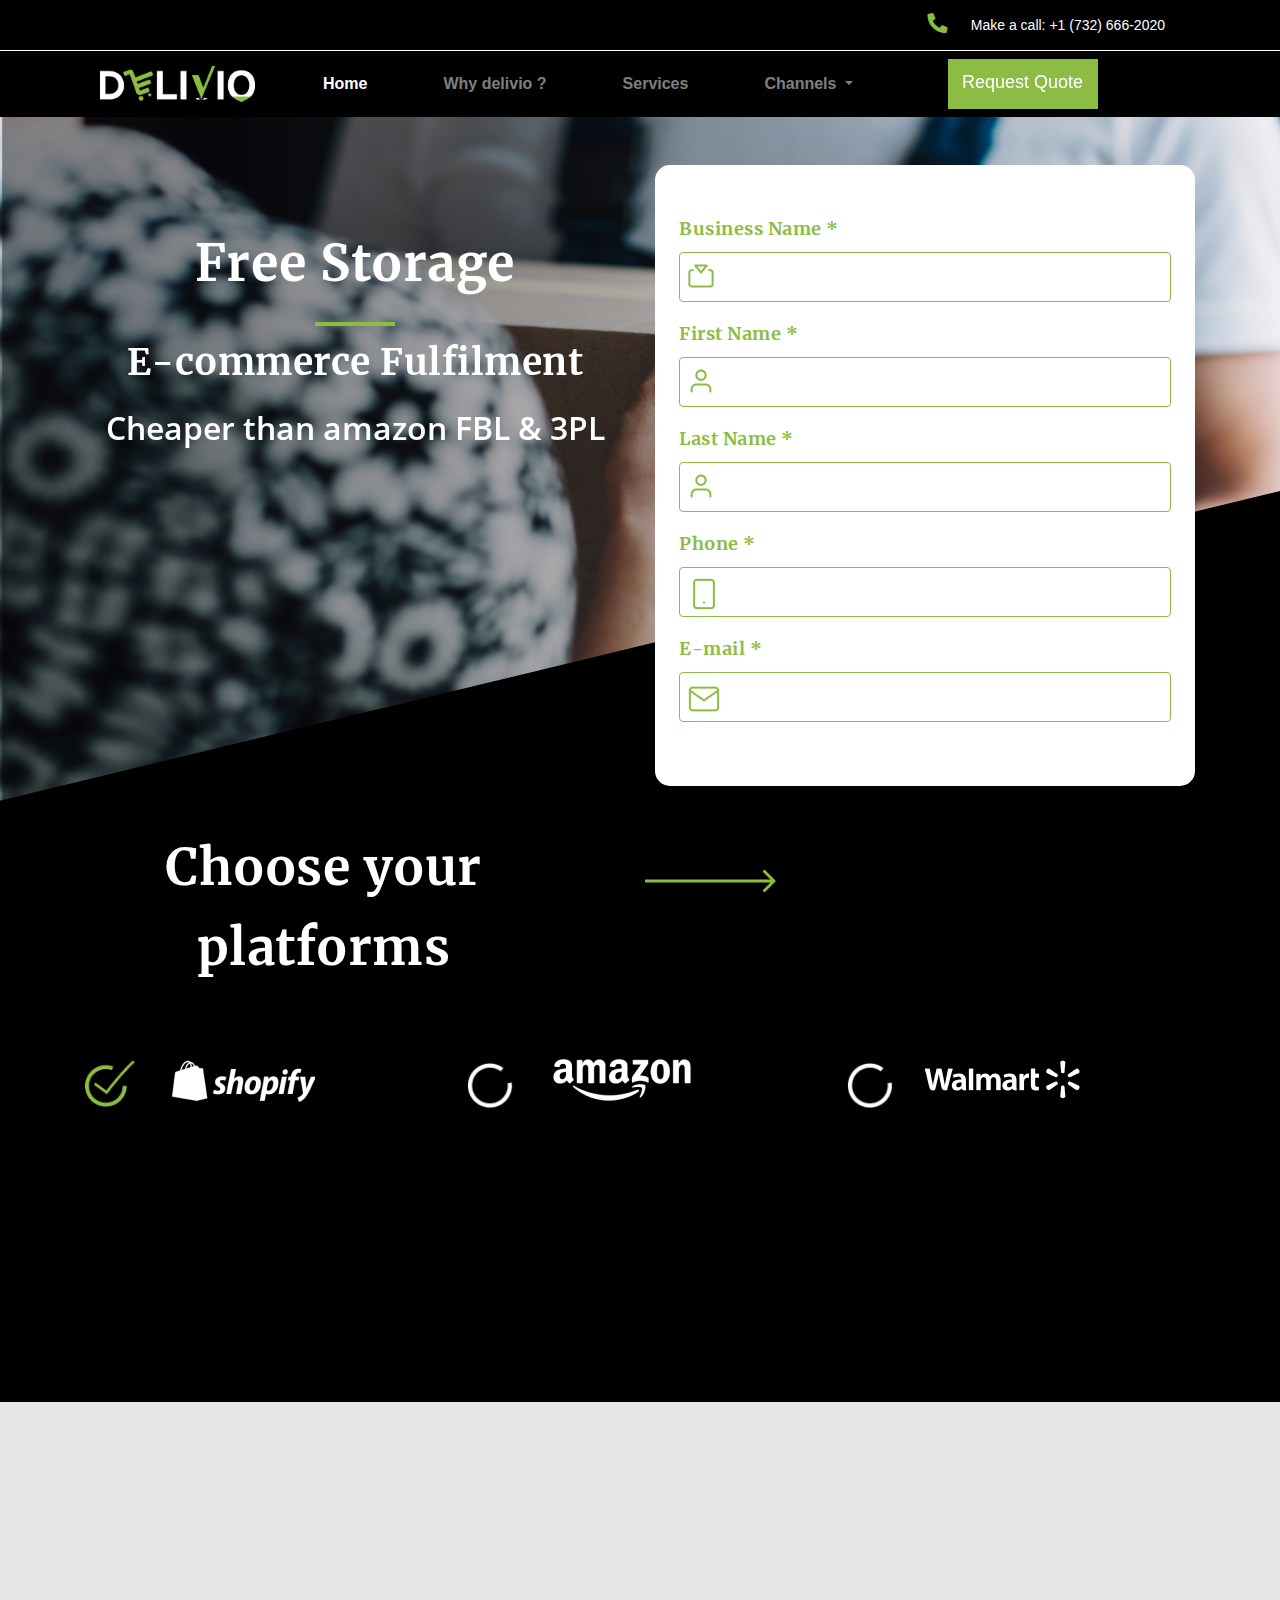
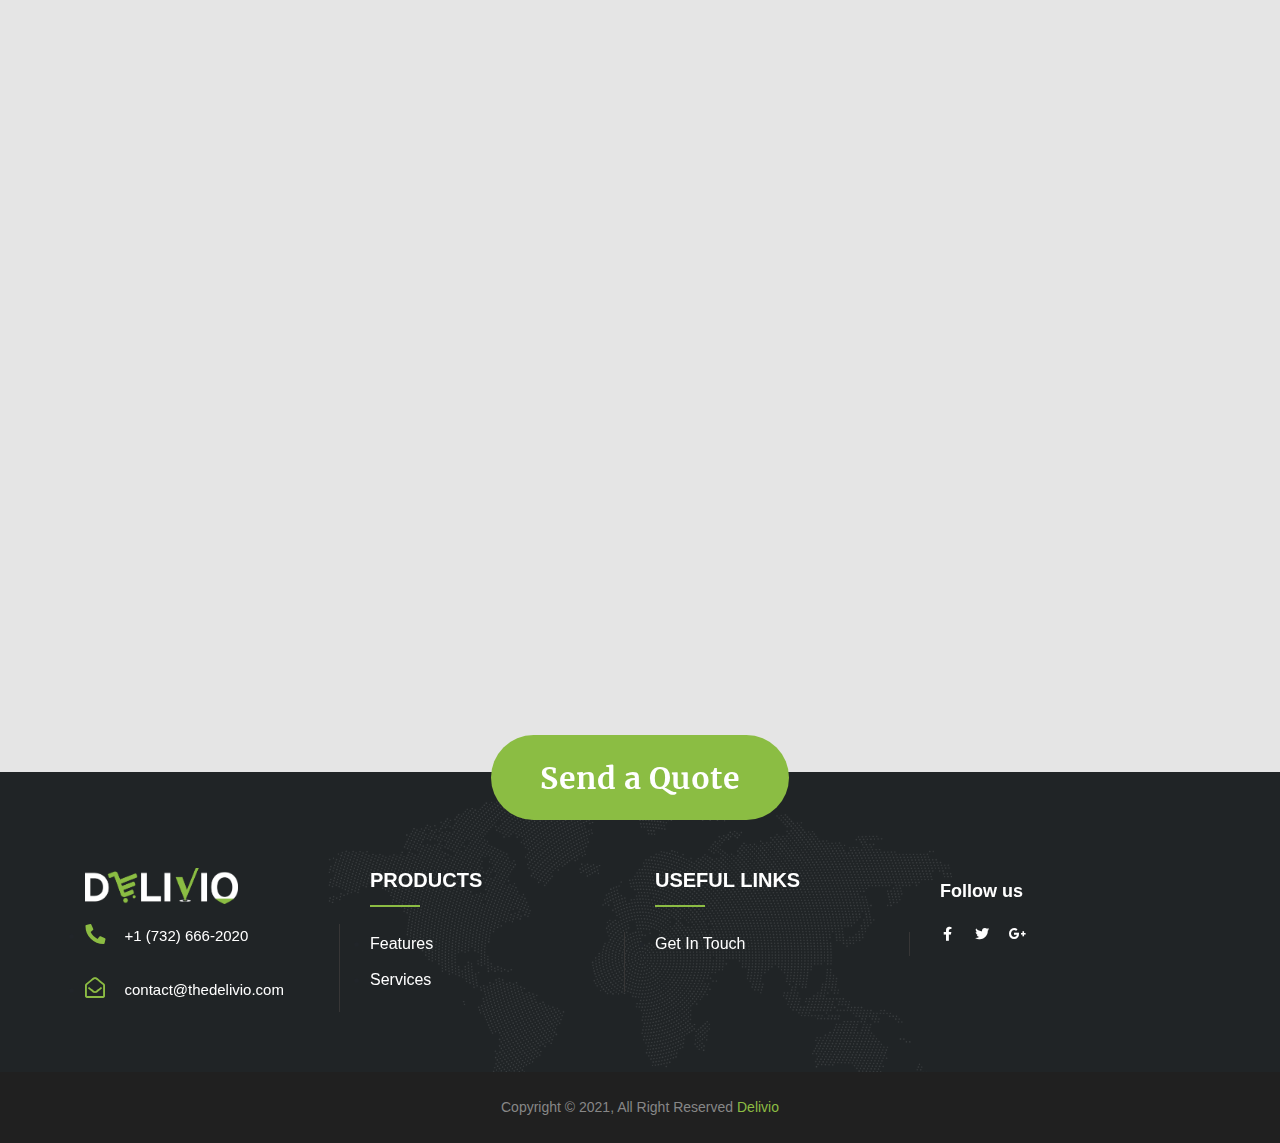
<file: seller.html>
<!DOCTYPE html>
<html>
<title>Delivio </title>

<head>
    <meta charset="utf-8">
    <meta name="viewport" content="width=device-width, initial-scale=1">
    <link href="css/seller.css" rel="stylesheet">
    <link rel="stylesheet" href="css/style.css">
    <link rel="stylesheet" href="assets/bootstrap/css/bootstrap.min.css">
    <link rel="stylesheet" href="https://use.fontawesome.com/releases/v5.6.3/css/all.css">
    <link rel="stylesheet" href="https://unpkg.com/aos@next/dist/aos.css" />

</head>

<body>
    <div class="container-fluid nav-bg px-0">

        <!--Navbar-->
        <div class="top-contact">
            <div class="container">
                <div class="row">
                    <div class="col-md-12 d-lg-block d-flex justify-content-lg-right justify-content-center ">
                        <div class="top-text">
                            <i class="fa fa-phone icon" aria-hidden="true"></i>
                            Make a call: <a href="tel:+1 (732) 666-2020 " style="color:white;">+1 (732) 666-2020
                            </a>
                        </div>
                    </div>
                </div>
            </div>
        </div>
    </div>

    <nav class="navbar navbar-expand-lg navbar-dark">
        <div class="container">
            <div class="col-lg-2 d-lg-block d-flex">
                <div class="row">
                    <div class="col-md-4 col-lg-12 col-8">
                        <a class="navbar-brand" href="#"><img src="images/logo.png" class="howitworks"
                                style="width:100%;"></a></div>
                    <div class="col-md-8 col-4 d-flex justify-content-end">
                        <button class="navbar-toggler" type="button" data-toggle="collapse"
                            data-target="#navbarSupportedContent" aria-controls="navbarSupportedContent"
                            aria-expanded="false" aria-label="Toggle navigation">
                            <span class="navbar-toggler-icon" style="text-align:right"></span>
                        </button>
                    </div>
                </div>
            </div>
            <div class="col-lg-7">

                <div class="collapse navbar-collapse" id="navbarSupportedContent">
                    <div class="list">
                        <ul class="navbar-nav ">
                            <li class="nav-item active">
                                <a class="nav-link" href="#">Home <span class="sr-only">(current)</span></a>
                            </li>
                            <li class="nav-item">
                                <a class="nav-link" href="#">Why delivio ? </a>
                            </li>
                            <li class="nav-item">
                                <a class="nav-link" href="#">Services</a>
                            </li>
                            <li class="nav-item dropdown">
                                <a class="nav-link dropdown-toggle" id="navbarDropdownMenuLink" data-toggle="dropdown"
                                    aria-haspopup="true" aria-expanded="false">Channels </a>
                                <div class="dropdown-menu dropdown-primary" aria-labelledby="navbarDropdownMenuLink">
                                    <a class="dropdown-item " href="#">Amazon</a>
                                    <a class="dropdown-item " href="#">Shopify</a>
                                    <a class="dropdown-item " href="#">Walmart</a>
                                </div>
                            </li>
                            <li>

                            </li>

                        </ul>
                    </div>
                </div>
            </div>
            <div class="col-lg-3 d-lg-block d-none collapse navbar-collapse" id="navbarSupportedContent">
                <div class="back">
                    <div class="button_base b05_3d_roll">
                        <div>Request Quote</div>
                        <div>Request Quote</div>
                    </div>
                </div>

            </div>

        </div>
    </nav>

    <!--------------------------end of navbar------------------------------->
    <!---------------------------home------------------------------>
    <div class="container-fluid" id="home">
        <div class="container">
            <div class="row ">
                <!--div style="position: relative;" data-aos="zoom-in-up" data-aos-easing="linear" data-aos-duration="1500">
                <img src="images/Group 302.png" class="img-fluid home-bg" alt="">
            </div-->
                <div class="col-lg-6 my-lg-5 home-position pt-lg-5 pt-3" data-aos="fade-down" data-aos-easing="linear"
                    data-aos-duration="1500">
                    <h2 class="d-flex justify-content-center">Free Storage</h2>
                    <div class="d-flex justify-content-center">
                        <div style="border-bottom: 4px solid #8BBD43; width: 80px;"></div>
                    </div>
                    <div class="d-flex justify-content-center">
                        <h3 class=" text-center">E-commerce Fulfilment</h3>
                    </div>
                    <div class="d-flex justify-content-center">
                        <h4 class=" text-center">Cheaper than amazon FBL & 3PL</h4>
                    </div>
                </div>
                <div class="col-lg-6 my-5  " data-aos="fade-down" data-aos-easing="linear" data-aos-duration="1500"
                    style="z-index: 99;">

                    <form class="py-lg-5 py-3 px-md-4 home-position-2">
                        <div class="form-group px-md-0 px-3">
                            <label for="business">Business Name *</label>
                            <div class="inputWithIcon">
                                <img src="seller-img/airplay.png" class="img-fluid" alt="">
                                <input type="email" class="form-control py-4  pl-5" id="business" placeholder="">
                            </div>

                        </div>
                        <div class="form-group px-md-0 px-3">
                            <label for="first">First Name *</label>
                            <div class="inputWithIcon">
                                <input type="email" class="form-control py-4 pl-5" id="first" placeholder="">
                                <img src="seller-img/user-1.png" class="img-fluid " alt="">
                            </div>
                        </div>
                        <div class="form-group px-md-0 px-3">
                            <label for="last">Last Name *</label>
                            <div class="inputWithIcon">
                                <input type="email" class="form-control py-4  pl-5" id="last" placeholder="">
                                <img src="seller-img/user.png" class="img-fluid " alt="">
                            </div>
                        </div>
                        <div class="form-group px-md-0 px-3">
                            <label for="phone">Phone *</label>
                            <div class="inputWithIcon">
                                <input type="tel" class="form-control py-4  pl-5" id="phone" placeholder="">
                                <img src="seller-img/smartphone.png" class="img-fluid" alt="">
                            </div>
                        </div>
                        <div class="form-group px-md-0 px-3">
                            <label for="e-mail">E-mail *</label>
                            <div class="inputWithIcon">
                                <input type="email" class="form-control py-4 pl-5" id="e-mail" placeholder="">
                                <img src="seller-img/mail.png" class="img-fluid" alt="">
                            </div>
                        </div>
                    </form>
                </div>
            </div>
        </div>
    </div>
    <!-------------------end of home ------------------------>
    <!-------------------choose-platform ------------------------>
    <div class="container-fluid slanted px-0 " id="choose-platform">
        <div class="container " style="transform: rotate(180deg);">
            <div class="row  text-center">
                <div class="col-lg-8">
                    <div class="row" data-aos="fade-right" data-aos-easing="linear" data-aos-duration="1500">
                        <div class="col-lg-8 mt-2 d-flex justify-content-lg-start justify-content-center">
                            <h3>Choose your platforms</h3>
                        </div>
                        <div class="col-4 mt-lg-5 mt-3 pr-md-0 pr-4 d-xl-block d-none"><img src="seller-img/Arrow 4.png"
                                class="img-fluid" alt="">
                        </div>
                    </div>
                </div>
            </div>
            <div class="row my-md-5 mt-md-0 mt-5" data-aos="flip-left" data-aos-easing="linear"
                data-aos-duration="1200">



                <div class="col-lg-4 col-md-6">
                    <div class="row">

                        <div class="col-2  mt-3 text-center">
                            <input type="checkbox" name="fordCheckBox" id="check-1" value="check-1" checked="true">
                            <label for="check-1"></label>
                            <!--img class='myImage' src="seller-img/Group 251.png"><input
                                type='checkbox' checked="false" value="test_one" class='myHiddenCheckbox d-none'-->
                        </div>
                        <div class="col-8">
                            <img src="seller-img/Mask Group.png" alt="" class="px-4">
                        </div>
                    </div>
                </div>
                <div class="col-lg-4 col-md-6  mt-md-0 mt-3">
                    <div class="row">
                        <div class="col-2 mt-3 text-center">
                            <input type="checkbox" name="fordCheckBox" id="check-2" value="check-2">
                            <label for="check-2"></label>
                            <!--img class='myImage' src="seller-img/Group 252.png"><input
                                type='checkbox' checked="false" value="test_two" class='myHiddenCheckbox  d-none'-->
                        </div>
                        <!-- <div class="col-4 text-right"><img src="images/Group 252.png" class="img-fluid" alt=""></div> -->
                        <div class="col-8"><img src="seller-img/Mask Group-2.png" alt="" style="" class="px-2"></div>
                    </div>
                </div>
                <div class="col-lg-4 col-md-6 mt-lg-0 mt-3">
                    <div class="row">
                        <div class="col-2 mt-3 text-center">
                            <input type="checkbox" name="fordCheckBox" id="check-3" value="check-3">
                            <label for="check-3"></label>
                            <!--img class='myImage' src="seller-img/Group 252.png"><input
                                type='checkbox' checked="false" class='myHiddenCheckbox  d-none'-->
                        </div>
                        <div class="col-8"><img src="seller-img/Mask Group-1.png" alt="" style="" class="px-3 py-3">
                        </div>
                    </div>
                </div>
            </div>
            <div class="row my-md-5 mt-3 pb-5" data-aos="flip-right" data-aos-easing="linear" data-aos-duration="1200">
                <div class="col-lg-4 col-md-6">
                    <div class="row">
                        <div class="col-2 mt-3 text-center">
                            <input type="checkbox" name="fordCheckBox" id="check-4" value="check-4">
                            <label for="check-4"></label>
                            <!--img class='myImage' src="seller-img/Group 252.png"><input
                                type='checkbox' checked="false" class='myHiddenCheckbox  d-none'-->
                        </div>
                        <div class="col-8"><img src="seller-img/Mask Group-4.png" alt="" style="" class="px-4 py-1">
                        </div>
                    </div>
                </div>
                <div class="col-lg-4 col-md-6  mt-md-0 mt-3">
                    <div class="row">
                        <div class="col-2 mt-3 text-center">
                            <input type="checkbox" name="fordCheckBox" id="check-5" value="check-5">
                            <label for="check-5"></label>
                            <!--img class='myImage' src="seller-img/Group 252.png"><input
                                type='checkbox' checked="false" class='myHiddenCheckbox  d-none'-->
                        </div>
                        <div class="col-8"><img src="seller-img/Mask Group-3.png" alt="" style="" class="px-4"></div>
                    </div>
                </div>
                <div class="col-lg-4 col-md-6 mt-lg-0 mt-3">
                    <div class="row">
                        <div class="col-2 mt-3 text-center ">
                            <input type="checkbox" name="fordCheckBox" id="check-6" value="check-6">
                            <label for="check-6"></label>
                            <!--img class='myImage' src="seller-img/Group 252.png"><input
                                type='checkbox' checked="false" class='myHiddenCheckbox  d-none'-->
                        </div>
                        <div class="col-8"><img src="seller-img/Others.png" alt="" style="" class="px-4 py-3"></div>
                    </div>
                </div>
            </div>
        </div>
    </div>
    <!-------------------end of choose-platform ------------------------>
    <!---------------------------------- data ------------------------>
    <div class="container-fluid pb-5" id="data">
        <div class="container">
            <div class="row ">
                <div class="col-lg-6  my-lg-5" data-aos="zoom-in-down" data-aos-easing="linear" data-aos-duration="1500">
                    <form class="">
                        <div class="form-group">
                            <label for="sku" class="py-3"># SKU</label>
                            <select class="form-control" id="sku">
                                <option>Example 1</option>
                                <option>2</option>
                                <option>3</option>
                                <option>4</option>
                                <option>5</option>
                            </select>
                        </div>
                        <div class="form-group">
                            <label for="avg-size" class="py-3">Avg Size</label>
                            <select class="form-control" id="avg-size">
                                <option>Example 1</option>
                                <option>2</option>
                                <option>3</option>
                                <option>4</option>
                                <option>5</option>
                            </select>
                        </div>
                        <div class="form-group">
                            <label for="shipment" class="py-3">Avg monthly shipment per SKU</label>
                            <input type="email" class="form-control" id="shipment"
                                placeholder="Avg monthly shipment per SKU">
                        </div>
                        <div class="form-group">
                            <label for="product-group" class="pt-3">Product Grouping</label><br>
                            <div class="form-check form-check-inline">
                                <input class="form-check-input" type="radio" name="inlineRadioOptions" id="inlineRadio1"
                                    value="option1" checked="checked">
                                <label class="form-check-label px-3" for="inlineRadio1"
                                    style="font-size: 16px;">Yes</label>
                            </div>
                            <div class="form-check form-check-inline">
                                <input class="form-check-input" type="radio" name="inlineRadioOptions" id="inlineRadio2"
                                    value="option2">
                                <label class="form-check-label px-3" for="inlineRadio2"
                                    style="font-size: 16px;">No</label>
                            </div>
                        </div>
                        <div class="form-group">
                            <label for="fulfillment" class="py-3">Fulfilment</label>
                            <div class="row">
                                <div class="col-md-6">
                                    <div class="row">
                                        <div class="col-3 ">
                                            <input type="checkbox" name="fordCheckBox" id="check-7" value="check-7"
                                                checked="true">
                                            <label for="check-7"></label>
                                            <!--img class='myImage' src="seller-img/Group 251.png"
                                                height="35px"><input type='checkbox' checked="false"
                                                class='myHiddenCheckbox  d-none'-->
                                        </div>
                                        <div class="col-9" style="color: black;">FBA</div>
                                    </div>

                                </div>
                                <div class="col-md-6 my-md-0">
                                    <div class="row">
                                        <div class="col-3 ">
                                            <input type="checkbox" name="fordCheckBox" id="check-8" value="check-8">
                                            <label for="check-8"></label>
                                            <!--img class='myImage' src="seller-img/Group 252.png"
                                                height="35px"><input type='checkbox' checked="false"
                                                class='myHiddenCheckbox d-none'-->
                                        </div>
                                        <div class="col-9" style="color: black;">3PL</div>
                                    </div>
                                </div>
                            </div>
                        </div>
                        <div class="form-group">

                            <div class="row">
                                <div class="col-md-6">
                                    <div class="row">
                                        <div class="col-3">
                                            <input type="checkbox" name="fordCheckBox" id="check-9" value="check-9"
                                                checked="true">
                                            <label for="check-9"></label>
                                            <!--img class='myImage' src="seller-img/Group 251.png"
                                                height="35px"><input type='checkbox' checked="false"
                                                class='myHiddenCheckbox  d-none'-->
                                        </div>
                                        <div class="col-9 my-md-0 my-2" style="color: black;">Own warehouse</div>
                                    </div>

                                </div>
                                <div class="col-md-3 text-md-left text-center">
                                    <div class="row">
                                        <select class="form-control py-2 px-3" id="avg-size">
                                            <option> 1</option>
                                            <option>2</option>
                                            <option>3</option>
                                            <option>4</option>
                                            <option>5</option>
                                        </select>
                                    </div>
                                </div>
                            </div>
                        </div>
                    </form>
                </div>
                <div class="col-lg-6 my-lg-5  data-border" style="" data-aos="flip-left" data-aos-easing="linear"
                    data-aos-duration="1500">
                    <div class="row ">
                        <div class="col-4 mt-lg-5 text-right d-lg-block d-none"><img src="seller-img/Arrow 5.png"
                                class="img-fluid mt-4" alt="">
                        </div>
                        <div class="col-8 mt-lg-5">
                            <h3>Data</h3>
                        </div>
                        <div>
                            <p class="px-4">Maecenas varius nunc a odio ultrices, non consectetur nunc scelerisque.
                            </p><br>

                            <p class="px-4">Mauris nec condimentum est, id eleifend orci.Maecenas varius nunc a odio
                                ultrices, non consectetur nunc scelerisque.</p><br>

                            <p class="px-4"> Mauris nec condimentum est, id eleifend orci.Maecenas varius nunc a
                                odio
                                ultrices, non consectetur nunc scelerisque.</p> <br>

                            <p class="px-4 mb-lg-0 mb-5"> Mauris nec condimentum est, id eleifend orci.Mauris nec
                                condimentum est, id
                                leifend orci.Maecenas varius nunc aodio ultrices, non consectetur nunc scelerisqueMauris
                                nec
                                condimentum est, id eleifend orci.Maecenas varius nunc a odio ultrices, non consectetur
                                nunc
                                scelerisque
                            </p>
                        </div>
                    </div>
                </div>
            </div>
        </div>
    </div>
    <!----------------------------end of data ------------------------>
    <!--------------------------footer------------------------------>
    <div class="container-fluid" id="footer">
        <div class="container">
            <div class="row justify-content-center">
                <button class="btn px-5 py-3">Send a Quote</button>
                </div>
            </div>
    </div>
    <!---------------------------------end of footer--------------->
    <!--footer-->

	<footer class="footer-section pt-5">
		<div class="container">

			<div class="footer-content pt-5 pb-5">
				<div class="row">
					<div class="col-xl-3 col-lg-3 text-center text-lg-left ">
						<div class="footer-widget animated fadeInLeft">
							<div class="footer-logo">
								<img src="images/logo.png" class="howitworks" style="width:60%;">
							</div>
							<div class="contact_us">
								<ul>
                                    <li>
										<div class="single-cta">
											<i class="fa fa-phone" style="transform:rotate(90deg);"></i>
											<div class="cta-text">

												<span><a href="tel:+1 (732) 666-2020 " style="color:white;">+1 (732)
														666-2020 </a> </span>
											</div>
										</div>
									</li>
									<li>
										<div class="single-cta">
											<i class="far fa-envelope-open"></i>
											<div class="cta-text">

												<span><a
														href="mailto:contact@thedelivio.com">contact@thedelivio.com</a></span>
											</div>
										</div>
									</li>

								</ul>

							</div>
						</div>
					</div>
					<div class="col-xl-3 col-lg-3 col-md-6 mb-30 text-center text-lg-left">
						<div class="footer-widget animated fadeInUp">
							<div class="footer-widget-heading">
								<h3>PRODUCTS</h3>
							</div>
							<ul>
								<li><a href="#">Features</a></li>
								<li><a href="#">Services</a></li>


							</ul>
						</div>
					</div>
					<div class="col-xl-3 col-lg-3 col-md-6 mb-30 text-center text-lg-left">
						<div class="footer-widget animated fadeInDown">
							<div class="footer-widget-heading">
								<h3>USEFUL LINKS</h3>
							</div>
							<ul>
								<li><a href="#">Get In Touch</a></li>


							</ul>
						</div>
					</div>
					<div class="col-xl-3 col-lg-3 col-md-6 mb-50 text-center text-lg-left">
						<div class="footer-widget animated fadeInRight">

						</div>
						<div class="footer-social-icon">
							<span>Follow us</span>
							<a href="#"><i class="fab fa-facebook-f "></i></a>
							<a href="#"><i class="fab fa-twitter "></i></a>
							<a href="#"><i class="fab fa-google-plus-g "></i></a>
						</div>
					</div>

				</div>
			</div>
		</div>

		<div class="copyright-area">
			<div class="container">
				<div class="row">
					<div class="col-xl-12 col-lg-12 text-center ">
						<div class="copyright-text">
							<p>Copyright &copy; 2021, All Right Reserved <a
									href="https://codepen.io/anupkumar92/">Delivio</a></p>
						</div>
					</div>
					<div class="col-xl-6 col-lg-6 d-none d-lg-block text-right">

					</div>
				</div>
			</div>
		</div>
	</footer>
	
</body>
<script src="assets/bootstrap/js/jquery.min.js"></script>
<script src="https://cdnjs.cloudflare.com/ajax/libs/popper.js/1.11.0/umd/popper.min.js"></script>
<script src="assets/bootstrap/js/bootstrap.min.js"></script>
<script src="https://unpkg.com/aos@next/dist/aos.js"></script>
<script>
    AOS.init();
</script>
<script src="assets/js/main.js"></script>


</html>
</file>
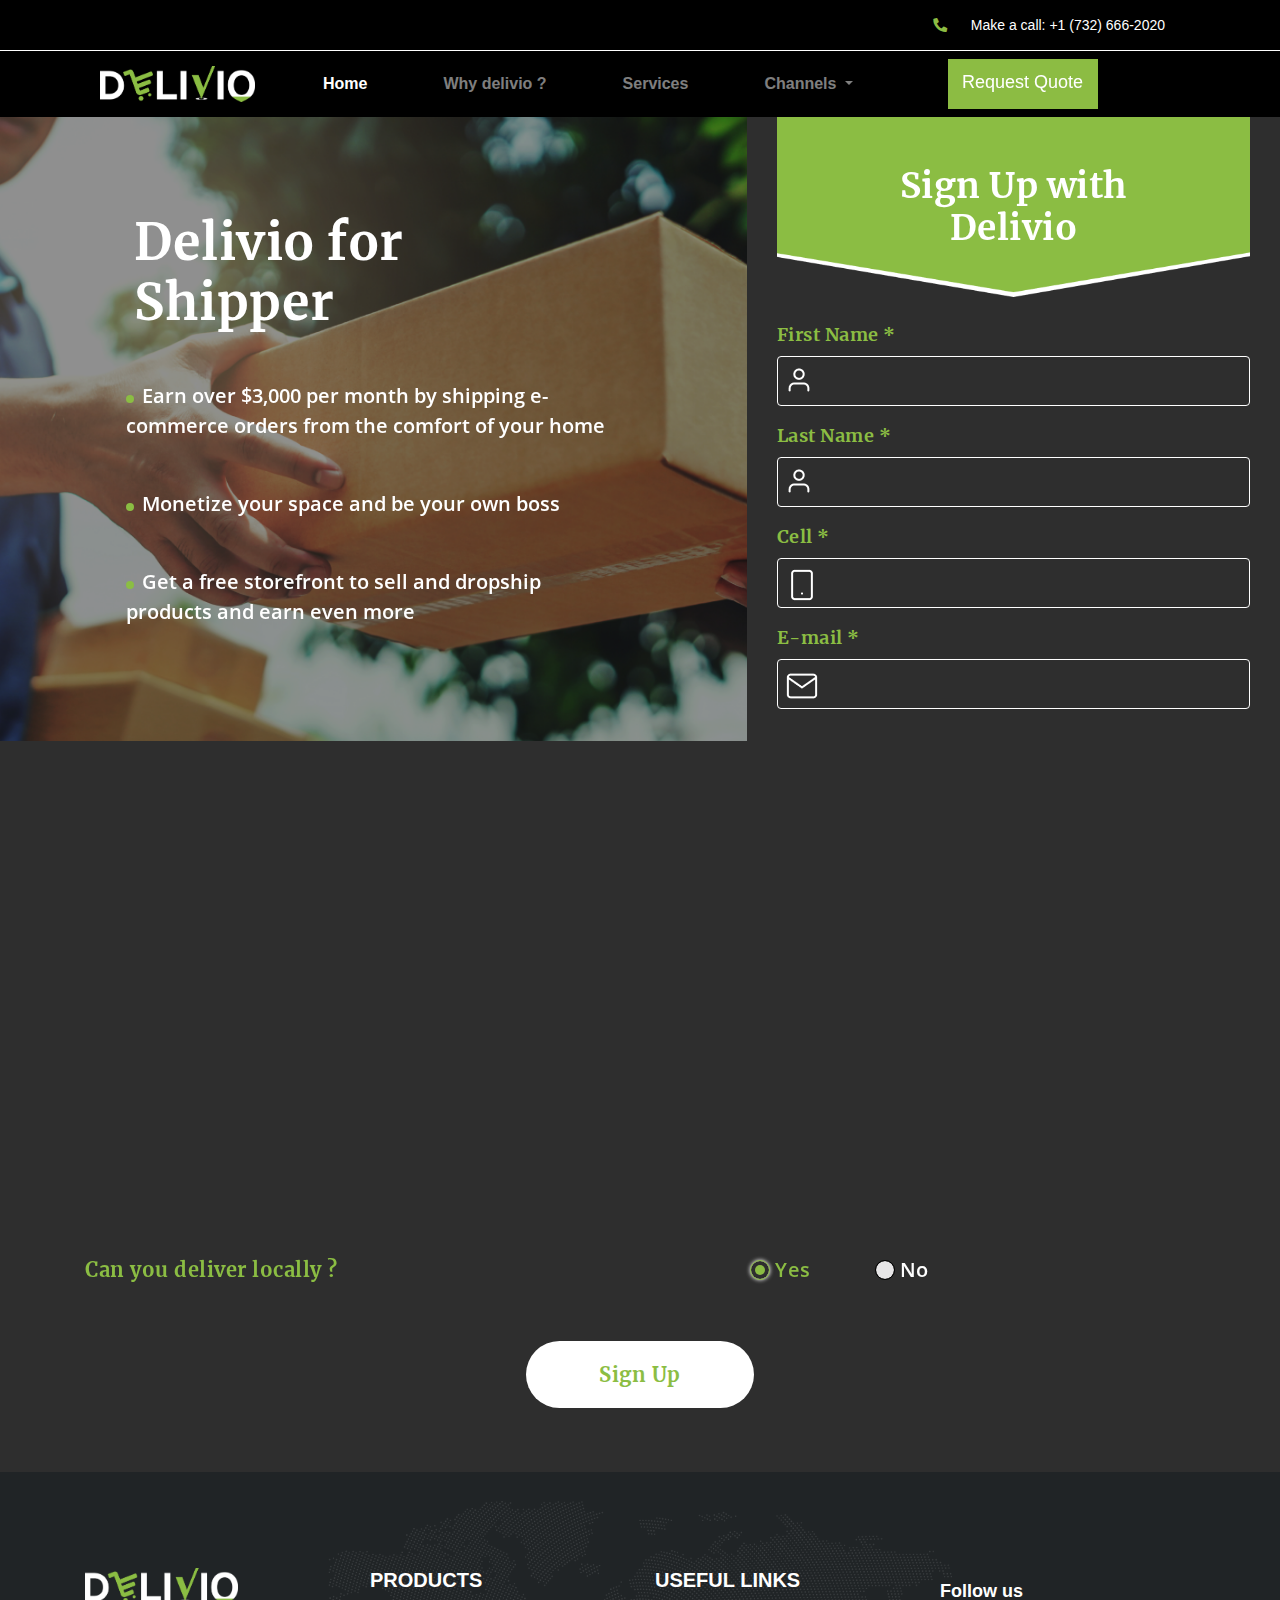
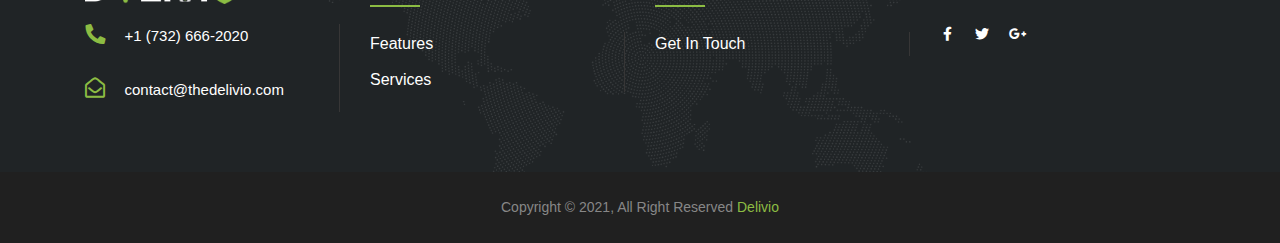
<file: shipping-2.html>
<!DOCTYPE html>
<html>
<title>Delivio </title>

<head>
    <meta charset="utf-8">
    <meta name="viewport" content="width=device-width, initial-scale=1">
    <link href="css/shipping-2.css" rel="stylesheet">
    <link rel="stylesheet" href="css/style.css">
    <link rel="stylesheet" href="assets/bootstrap/css/bootstrap.min.css">
    <link rel="stylesheet" href="https://use.fontawesome.com/releases/v5.6.3/css/all.css">
    <link rel="stylesheet" href="https://unpkg.com/aos@next/dist/aos.css" />

</head>

<body>

    <div class="container-fluid nav-bg px-0">

        <!--Navbar-->
        <div class="top-contact">
            <div class="container">
                <div class="row">
                    <div class="col-md-12 d-lg-block d-flex justify-content-lg-right justify-content-center ">
                        <div class="top-text">
                            <i class="fa fa-phone icon" aria-hidden="true"></i>
                            Make a call: <a href="tel:+1 (732) 666-2020 " style="color:white;">+1 (732) 666-2020
                            </a>
                        </div>
                    </div>
                </div>
            </div>
        </div>
    </div>

    <nav class="navbar navbar-expand-lg navbar-dark">
        <div class="container">
            <div class="col-lg-2 d-lg-block d-flex">
                <div class="row">
                    <div class="col-md-4 col-lg-12 col-8">
                        <a class="navbar-brand" href="#"><img src="images/logo.png" class="howitworks"
                                style="width:100%;"></a></div>
                    <div class="col-md-8 col-4 d-flex justify-content-end">
                        <button class="navbar-toggler" type="button" data-toggle="collapse"
                            data-target="#navbarSupportedContent" aria-controls="navbarSupportedContent"
                            aria-expanded="false" aria-label="Toggle navigation">
                            <span class="navbar-toggler-icon" style="text-align:right"></span>
                        </button>
                    </div>
                </div>
            </div>
            <div class="col-lg-7">

                <div class="collapse navbar-collapse" id="navbarSupportedContent">
                    <div class="list">
                        <ul class="navbar-nav ">
                            <li class="nav-item active">
                                <a class="nav-link" href="#">Home <span class="sr-only">(current)</span></a>
                            </li>
                            <li class="nav-item">
                                <a class="nav-link" href="#">Why delivio ? </a>
                            </li>
                            <li class="nav-item">
                                <a class="nav-link" href="#">Services</a>
                            </li>
                            <li class="nav-item dropdown">
                                <a class="nav-link dropdown-toggle" id="navbarDropdownMenuLink" data-toggle="dropdown"
                                    aria-haspopup="true" aria-expanded="false">Channels </a>
                                <div class="dropdown-menu dropdown-primary" aria-labelledby="navbarDropdownMenuLink">
                                    <a class="dropdown-item " href="#">Amazon</a>
                                    <a class="dropdown-item " href="#">Shopify</a>
                                    <a class="dropdown-item " href="#">Walmart</a>
                                </div>
                            </li>
                            <li>

                            </li>

                        </ul>
                    </div>
                </div>
            </div>
            <div class="col-lg-3 d-lg-block d-none collapse navbar-collapse" id="navbarSupportedContent">
                <div class="back">
                    <div class="button_base b05_3d_roll">
                        <div>Request Quote</div>
                        <div>Request Quote</div>
                    </div>
                </div>

            </div>

        </div>
    </nav>

    <!--------------------------end of navbar------------------------------->
<!-------------------------home page--------------------->
    <div class="container-fluid" id="home">

        <div class="row">
            <div class="col-lg-7 home-bg" data-aos="fade-down" data-aos-easing="linear" data-aos-duration="1500">
                <div class="container">
                    <div class="px-xl-5 px-3 pt-md-5 mt-lg-5 pt-3 mx-lg-5">
                        <h3 class="px-xl-2">Delivio for Shipper</h3>
                    </div>
                    <ul class="my-xl-5 my-3 px-0">
                        <li class="px-xl-5  mx-lg-5 my-md-5 my-3">Earn over $3,000 per month by shipping e-commerce
                            orders from the
                            comfort of your home</li>
                        <li class="px-xl-5  mx-lg-5  my-md-5  my-3">Monetize your space and be your own boss</li>
                        <li class="px-xl-5  mx-lg-5  my-md-5  my-3">Get a free storefront to sell and dropship products
                            and earn even
                            more</li>
                    </ul>
                </div>
            </div>

            <div class="col-lg-5">
                <div class="container ">
                    <!--img src="shipper-img/Group 252-new.png" class="img-fluid pant-bg ml-lg-0 ml-md-4 pl-lg-0 pl-md-3" alt=""-->
                    <div class=" green-bg">
                        <h2 class="py-xl-5 py-md-5 py-lg-3 py-4 text-center" data-aos="fade-down" data-aos-easing="linear"
                            data-aos-duration="1500">Sign Up
                            with
                            <br><span class=" px-xl-5 mx-xl-4"> Delivio</span>
                        </h2>
                    </div>

                </div>

                <div class="container pt-lg-0 pt-md-4 ">
                    <div id="form-bg" class="">
                        <form class=" py-3  home-position-2 ">
                            <div class="form-group ">
                                <label for="business">First Name *</label>
                                <div class="inputWithIcon">
                                    <input type="text" class="form-control py-4 pl-5" id="first" placeholder="">
                                    <img src="shipper-img/white-user-1.png" class="img-fluid  " alt="">
                                </div>
                            </div>
                            <div class="form-group ">
                                <label for="first">Last Name *</label>
                                <div class="inputWithIcon">
                                    <input type="text" class="form-control py-4 pl-5" id="first" placeholder="">
                                    <img src="shipper-img/white-user-1.png" class="img-fluid" alt="">
                                </div>
                            </div>

                            <div class="form-group ">
                                <label for="phone">Cell *</label>
                                <div class="inputWithIcon">
                                    <input type="tel" id="phone" name="phone" class="form-control py-4  pl-5">

                                    <img src="shipper-img/white-smartphone.png" class="img-fluid" alt="">
                                </div>
                            </div>
                            <div class="form-group">
                                <label for="e-mail">E-mail *</label>
                                <div class="inputWithIcon">
                                    <input type="email" class="form-control py-4 pl-5" id="e-mail" placeholder="">
                                    <img src="shipper-img/white-mail.png" class="img-fluid " alt="">
                                </div>
                            </div>
                        </form>
                    </div>
                </div>
            </div>
        </div>
    </div>
    <div class="container-fluid py-3 " id="space-type">
        <div class="container pt-lg-5">
            <div class="py-3" data-aos="zoom-in" data-aos-easing="linear" data-aos-duration="1500">
                <h3>Space Type</h3>
            </div>
            <div class="row">
                <div class="col-lg-6 col-md-7 col-12" data-aos="zoom-out" data-aos-easing="linear"
                    data-aos-duration="1500">
                    <div class="row">

                        <h6 class="mx-2">Single / Multi Family
                            Home</h6>
                        <input type="checkbox" name="fordCheckBox" id="check-1" value="check-1" checked="true">
                        <label for="check-1"></label>

                    </div>
                </div>
                <div class="col-lg-3 px-xl-3 px-3  col-md-5 col-12" data-aos="zoom-out" data-aos-easing="linear"
                    data-aos-duration="1500">
                    <div class="row justify-content-md-center justify-content-start justify-content-lg-start">
                        <h6 class="text-right mx-3">Warehouse</h6>
                        <input type="checkbox" name="fordCheckBox" id="check-2" value="check-2">
                        <label for="check-2"></label>

                    </div>
                </div>
                <div class="col-lg-3 px-xl-5 col-md-7 col-12" data-aos="zoom-out" data-aos-easing="linear"
                    data-aos-duration="1500">
                    <div class="row ">
                        <h6 class="text-right mx-3">Rental</h6>
                        <input type="checkbox" name="fordCheckBox" id="check-3" value="check-3">
                        <label for="check-3"></label>

                    </div>
                </div>
                <div class="col-lg-4  col-md-5 col-12" data-aos="zoom-in" data-aos-easing="linear"
                    data-aos-duration="1500">
                    <div class="row justify-content-md-center justify-content-start justify-content-lg-start">
                        <h6 class="text-right mx-3">Apartment</h6>
                        <input type="checkbox" name="fordCheckBox" id="check-4" value="check-4">
                        <label for="check-4"></label>

                    </div>
                </div>
                <div class="col-xl-5  pl-xl-5 ml-xl-5 col-md-6 col-12 aos-init aos-animate" data-aos="zoom-in"
                    data-aos-easing="linear" data-aos-duration="1500">
                    <div class="row justify-content-lg-center justify-content-start ">
                        <h6 class="text-right mx-3">Others</h6>
                        <input type="checkbox" name="fordCheckBox" id="check-5" value="check-5">
                        <label for="check-5"></label>

                    </div>
                </div>
            </div>
        </div>

        <div class="container-fluid pt-4" id="total-approx">
            <div class="container">
                <div class="row">
                    <div class="col-lg-6 py-lg-5 pb-4 px-md-2 px-0 " data-aos="fade-up" data-aos-easing="linear"
                        data-aos-duration="1500">
                        <div>
                            <h2>Total Approx Space<Span>(sq.ft)</Span></h2>
                        </div>
                        <input type="text" placeholder="Type Here" class="form-control">
                    </div>
                    <div class="col-lg-6 py-lg-5   pb-4  px-md-2 px-0 " data-aos="fade-down" data-aos-easing="linear"
                        data-aos-duration="1500">
                        <div>
                            <h2>Zip Codes</h2>
                        </div>
                        <input type="text" placeholder="Type Here" class="form-control">
                    </div>
                </div>
            </div>
        </div>

        <div class="container">
            <div class="row" id="local-delivery">

                <div class="col-md-7 text-center">
                    <div class="d-flex ">
                        <h2>Can you deliver locally ?</h2>
                    </div>
                </div>
                <div class="col-md-5 text-left" id="radio-btn">
                    <div class="form-check form-check-inline">
                        <input class="form-check-input" type="radio" name="inlineRadioOptions2" id="inlineRadio1"
                            value="option1" checked="checked" />
                        <label class="form-check-label" for="inlineRadio1">Yes</label>
                    </div>

                    <div class="form-check form-check-inline ml-5">
                        <input class="form-check-input" type="radio" name="inlineRadioOptions2" id="inlineRadio2"
                            value="option2" />
                        <label class="form-check-label" for="inlineRadio2">No</label>
                    </div>
                </div>
            </div>
        </div>
        <div class="container-fluid my-3" id="footer">
            <div class="row justify-content-center my-lg-5 my-3">
                <div class="">
                    <button class="btn px-5 py-3"> <span class="px-4">Sign Up</span></button>
                </div>

            </div>

        </div>
    </div>
    
     <!--footer-->

	<footer class="footer-section pt-5">
		<div class="container">

			<div class="footer-content pt-5 pb-5">
				<div class="row">
					<div class="col-xl-3 col-lg-3 text-center text-lg-left ">
						<div class="footer-widget animated fadeInLeft">
							<div class="footer-logo">
								<img src="images/logo.png" class="howitworks" style="width:60%;">
							</div>
							<div class="contact_us">
								<ul>
                                    <li>
										<div class="single-cta">
											<i class="fa fa-phone" style="transform:rotate(90deg);"></i>
											<div class="cta-text">

												<span><a href="tel:+1 (732) 666-2020 " style="color:white;">+1 (732)
														666-2020 </a> </span>
											</div>
										</div>
									</li>
									<li>
										<div class="single-cta">
											<i class="far fa-envelope-open"></i>
											<div class="cta-text">

												<span><a
														href="mailto:contact@thedelivio.com">contact@thedelivio.com</a></span>
											</div>
										</div>
									</li>

								</ul>

							</div>
						</div>
					</div>
					<div class="col-xl-3 col-lg-3 col-md-6 mb-30 text-center text-lg-left">
						<div class="footer-widget animated fadeInUp">
							<div class="footer-widget-heading">
								<h3>PRODUCTS</h3>
							</div>
							<ul>
								<li><a href="#">Features</a></li>
								<li><a href="#">Services</a></li>


							</ul>
						</div>
					</div>
					<div class="col-xl-3 col-lg-3 col-md-6 mb-30 text-center text-lg-left">
						<div class="footer-widget animated fadeInDown">
							<div class="footer-widget-heading">
								<h3>USEFUL LINKS</h3>
							</div>
							<ul>
								<li><a href="#">Get In Touch</a></li>


							</ul>
						</div>
					</div>
					<div class="col-xl-3 col-lg-3 col-md-6 mb-50 text-center text-lg-left">
						<div class="footer-widget animated fadeInRight">

						</div>
						<div class="footer-social-icon">
							<span>Follow us</span>
							<a href="#"><i class="fab fa-facebook-f "></i></a>
							<a href="#"><i class="fab fa-twitter "></i></a>
							<a href="#"><i class="fab fa-google-plus-g "></i></a>
						</div>
					</div>

				</div>
			</div>
		</div>

		<div class="copyright-area">
			<div class="container">
				<div class="row">
					<div class="col-xl-12 col-lg-12 text-center ">
						<div class="copyright-text">
							<p>Copyright &copy; 2021, All Right Reserved <a
									href="https://codepen.io/anupkumar92/">Delivio</a></p>
						</div>
					</div>
					<div class="col-xl-6 col-lg-6 d-none d-lg-block text-right">

					</div>
				</div>
			</div>
		</div>
	</footer>

</body>
<script src="assets/bootstrap/js/jquery.min.js"></script>
<script src="https://cdnjs.cloudflare.com/ajax/libs/popper.js/1.11.0/umd/popper.min.js"></script>
<script src="assets/bootstrap/js/bootstrap.min.js"></script>
<script src="https://unpkg.com/aos@next/dist/aos.js"></script>
<script>
    AOS.init();
</script>
<Script src="assets/js/main.js"></Script>

</html>
</file>
<file: css/seller.css>
@font-face{
    src: url(../assets/font/Merriweather/Merriweather-Bold.ttf);
    font-family: Merriweather;
  }
  @font-face{
    src: url(../assets/font/Open_Sans/OpenSans-SemiBold.ttf);
    font-family:Open Sans;
  }
  body{
    cursor: pointer;
  }
  .nav-bg{
      background: #000000 !important;
  }
  .nav-item a:hover{
    color: white !important;
  }
  #home{
    background-image: url(../seller-img/Group\ 303.png);
    background-repeat:no-repeat;
    background-size: cover;
  }
.top-text i{
  transform: rotate(90deg);
  font-size:20px
}
  .inputWithIcon {
    position: relative;
  }
  
  .inputWithIcon img {
    position: absolute;
    left: 0;
    top: 1px;
    padding: 9px 8px;
    color: #aaa;
    transition: 0.3s;
  }
  
 #home .home-position-2{
    background: #FFFFFF;
    border-radius: 15px;
    z-index: 99;
}
  #home h2{
    font-family: Merriweather;
    font-style: normal;
    font-weight: bold;
    font-size: 50px;
    line-height: 101px;
    display: flex;
    align-items: center;
    letter-spacing: 0.5px;
    color: #fff;
  }
  #home h3{
    font-family: Merriweather;
    font-style: normal;
    font-weight: bold;
    font-size: 37px;
    line-height: 72px;
    display: flex;
    align-items: center;
    letter-spacing: 0.5px;
    color: #fff;
  }
  #home h4{
    font-family: Open Sans;
    font-style: normal;
    font-weight: 600;
    font-size: 32px;
    line-height: 44px;
    display: flex;
    align-items: center;
    text-align: center;
    color: #FFFFFF;
  }
  #home .form-group label{
    font-family: Merriweather;
    font-style: normal;
    font-weight: bold;
    font-size: 18px;
    line-height: 31px;
    display: flex;
    align-items: center;
    letter-spacing: 0.5px;
    color: #8BBD43;
    
  }
  #home .form-group .form-control{
    border: 1px solid #8BBD43;
    box-sizing: border-box;
    border-radius: 4px;
      
  }
  
.slanted {
    margin-top: -343px !important;
    background-color: #000;
    height: 911px !important;
    -webkit-clip-path: polygon(0 0, 100% 0, 100% 0%, 0 100%);
    clip-path: polygon(0 0, 100% 0, 100% 66%, 0 100%);
    transform: rotate(180deg);
}
#choose-platform h3{
    font-family: Merriweather;
    font-style: normal;
    font-weight: bold;
    font-size: 50px;
    line-height: 80px;
    display: flex;
    align-items: center;
    letter-spacing: 0.5px;
    color: #FFFFFF;
}
#data{
    background: #e5e5e5;
}
#data h3{
    font-family: Merriweather;
font-style: normal;
font-weight: bold;
font-size: 50px;
line-height: 80px;
display: flex;
align-items: center;
letter-spacing: 0.5px;

color: #1B1B1B;

}
#data label{
    font-family: Merriweather;
    font-style: normal;
    font-weight: bold;
    font-size: 18px;
    line-height: 34px;
    display: flex;
    align-items: center;
    letter-spacing: 0.5px;
    color: #000000;
}
#data p{
    font-family: Open Sans;
    font-style: normal;
    font-weight: 400;
    font-size: 18px;
    line-height: 160%;
    display: flex;
    align-items: center;
    color: #000000;
}
#data .form-control{
    border: 1px solid #000000;
    box-sizing: border-box;
    border-radius: 4px;
    height: 50px;
    font-family: Open Sans;
    font-style: normal;
    font-weight: normal;
    font-size: 16px;
   background: #e5e5e5;
    display: flex;
    align-items: center;
    
}


/* CAUTION: IE hackery ahead */
select::-ms-expand { 
    display: none; /* remove default arrow on ie10 and ie11 */
}
#data select option { color: #8BBD43; }
#data select option:first-child{
  color: #8BBD43;
}

 input[type="radio"] {
    /* remove standard background appearance */
    -webkit-appearance: none;
    -moz-appearance: none;
    appearance: none;
    /* create custom radiobutton appearance */
    display: inline-block;
    width: 25px;
    height: 25px;
    padding: 6px;
    /* background-color only for content */
    background-clip: content-box;
    border: 2px solid #bbbbbb;
    background-color: #e7e6e7;
    border-radius: 50%;
    height: 20px;
    width: 20px;
    border: 1px solid #000 ;
  }
  
  /* appearance for checked radiobutton */
  input[type="radio"]:checked {
    background-color: #8BBD43;
   padding: 4px;
    border: 1px solid #8BBD43;
    box-sizing: border-box;
    box-shadow: 0px 0px 4px white;
  }
  input[type="radio"]:checked + label  {
    
    color: #8BBD43 !important;
}
/*************************************checkbox**************************/
input[type=checkbox] {
  display:none;
}

input[type=checkbox] + label {
  display:inline-block;
  padding: 0 0 0 0px;
  background:url("../seller-img/Group\ 252.png") no-repeat;
  height: 100px;
  width: 100px;;
  background-size: 50%;
}

input[type=checkbox]:checked + label {
  background:url("../seller-img/Group\ 251.png") no-repeat;
  height: 100px;
  width: 100px;
  display:inline-block;
  background-size: 50%;
}
#footer .btn{
    background: #8BBD43;
    border-radius: 107px;
    font-family: Merriweather;
    font-style: normal;
    font-weight: bold;
    font-size: 30px;
    line-height: 50px;
    display: flex;
    align-items: center;
    letter-spacing: 0.5px;
    color: #FFFFFF;
    margin-top: -85px;
    z-index: 99;
}
.footer-section{
  margin-top: -48px;
}

.data-border{
  border-left: 1px solid #7C7C7C;
}
/***************************media queries******************************/
/* Smartphones (portrait) ----------- */
@media (min-width: 357px) and (max-width: 767px) {
  #home{
    
    z-index: 99;
  }
  #home h2{
    font-size: 30px;
    line-height: 50px;
  }
  #home h3{
    font-size: 25px;
    line-height: 40px;
  }
  #home h4{
    font-size: 20px;
    line-height: 40px;
  }
  
  #home .form-group label{
    font-size: 12px;
  }
  
#choose-platform h3{
  font-size: 25px;
  line-height: 1;
}
.slanted{
  margin-top: -507px !important;
  height: 1483px !important;
}
.data-border{
  border: 0px;
}
#data h3{
  font-size: 30px;
}
#footer .btn{
  font-size: 18px;
}
#footer h4{
  font-size: 12px;
}
#data p{
  font-size: 16px;
}
#data label{
  font-size: 16px;
}
#home .form-icons{
  left: 10%;
}
  }
  
  /* iPads (portrait and landscape) ----------- */
  @media only screen and (min-device-width : 768px) and (max-device-width : 1023px) {
    
    #home{
     
      z-index: 99;
    }#home h2{
      font-size: 40px;
    }
    #home h3{
      font-size: 30px;
    }
    #home h4{
      font-size: 25px;
    }
    
    #home .form-group label{
      font-size: 16px;
    }
   

 
.mask-group{
  position: absolute;
}
.slanted{
  margin-top: -396px !important;
  height: 1164px !important;
}

.data-border{
  border: 0px;
}
#data h3{
  font-size: 40px;
}
#footer .btn{
  font-size: 30px;
}
#footer h4{
  font-size: 22px;
}
}
  @media only screen and (min-device-width : 1024px) {
    
    .slanted{
      margin-top: -289px;
      height: 708px;
    }
  }
</file>
<file: css/style.css>
@font-face {
  font-family: Redwing, sans-serif;
  src: url(Redwing.TTF);
}


.body{
font-family: Roboto, sans-serif;
}

.navbar-brand {
    margin-right: 0rem !important;
}	

.dropdown:hover>.dropdown-menu {
  display: block;
}

.dropdown>.dropdown-toggle:active {
  /*Without this, clicking will make it sticky*/
    pointer-events: none;
}



.navbar .dropdown-menu a:hover {
    color: #8CBC43 !important;
    background-color: black !important;
}

.h1{
font-size:50px;
font-weight:800;
font-family: Roboto, sans-serif;
color:#8CBC43 ;
text-align:center;
}

.h3{
font-family: Segoe UI, sans-serif;
font-size:20px;
}

<!--button-->
.preserve-3d {
    transform-style: preserve-3d;
    -webkit-transform-style: preserve-3d;
}

.back:before {
    position: absolute;
    padding: 5px;
}

@media screen and (max-width: 1260px) {
    .back {
        width: 50%;
    }
}

@media screen and (max-width: 840px) {
    .back {
        width: 100%;
    }
}

.button_base {
    margin: 0;
    border: 0;
    font-size: 18px;
    position: relative;
    top: 50%;
    left: 10%;
    margin-left: 0px;
    width: 150px;
    height: 50px;
    text-align: center;
    box-sizing: border-box;
    -webkit-box-sizing: border-box;
    -moz-box-sizing: border-box;
    -webkit-user-select: none;
    cursor: default;
}

.button_base:hover {
    cursor: pointer;
}
/* ### ### ### 05 */
.b05_3d_roll {
    perspective: 500px;
    -webkit-perspective: 500px;
    -moz-perspective: 500px;
}

.b05_3d_roll div {
    position: absolute;
    text-align: center;
    width: 100%;
    height: 50px;
    padding: 10px;
	background-color: #8CBC43;
    pointer-events: none;
    box-sizing: border-box;
    -webkit-box-sizing: border-box;
    -moz-box-sizing: border-box;
}

.b05_3d_roll div:nth-child(1) {
    color: #8CBC43;
    background-color: #ffffff;
    transform: rotateX(90deg);
    -webkit-transform: rotateX(90deg);
    -moz-transform: rotateX(90deg);
    transition: all 0.2s ease;
    -webkit-transition: all 0.2s ease;
    -moz-transition: all 0.2s ease;
    transform-origin: 50% 50% -25px;
    -webkit-transform-origin: 50% 50% -25px;
    -moz-transform-origin: 50% 50% -25px;
}

.b05_3d_roll div:nth-child(2) {
    color: #ffffff;
    background-color:#8CBC43;
    transform: rotateX(0deg);
    -webkit-transform: rotateX(0deg);
    -moz-transform: rotateX(0deg);
    transition: all 0.2s ease;
    -webkit-transition: all 0.2s ease;
    -moz-transition: all 0.2s ease;
    transform-origin: 50% 50% -25px;
    -webkit-transform-origin: 50% 50% -25px;
    -moz-transform-origin: 50% 50% -25px;
}

.b05_3d_roll:hover div:nth-child(1) {
    color:  #8CBC43;
    transition: all 0.2s ease;
    -webkit-transition: all 0.2s ease;
    -moz-transition: all 0.2s ease;
    transform: rotateX(0deg);
    -webkit-transform: rotateX(0deg);
    -moz-transform: rotateX(0deg);
}

.b05_3d_roll:hover div:nth-child(2) {
    background-color:  #8CBC43;
    transition: all 0.2s ease;
    -webkit-transition: all 0.2s ease;
    -moz-transition: all 0.2s ease;
    transform: rotateX(-90deg);
    -webkit-transform: rotateX(-90deg);
    -moz-transform: rotateX(-90deg);
}

.preserve-3d {
    transform-style: preserve-3d;
    -webkit-transform-style: preserve-3d;
}

.back:before {
    position: absolute;
    padding: 5px;
}

@media screen and (max-width: 1260px) {
    .back {
        width: 50%;
    }
}

@media screen and (max-width: 840px) {
    .back {
        width: 100%;
    }
}

.button_basewhite {
    margin: 0;
    border: 0;
    font-size: 18px;
    position: relative;
    top: 50%;
    left: 10%;
    margin-left: 0px;
    width: 150px;
    height: 50px;
    text-align: center;
    box-sizing: border-box;
    -webkit-box-sizing: border-box;
    -moz-box-sizing: border-box;
    -webkit-user-select: none;
    cursor: default;
}

.button_basewhite:hover {
    cursor: pointer;
}
/* ### ### ### 05 */
.b05_3d_rollwhite {
    perspective: 500px;
    -webkit-perspective: 500px;
    -moz-perspective: 500px;
}

.b05_3d_rollwhite div {
    position: absolute;
    text-align: center;
    width: 100%;
    height: 50px;
    padding: 10px;
	background-color: #fff;
    pointer-events: none;
    box-sizing: border-box;
    -webkit-box-sizing: border-box;
    -moz-box-sizing: border-box;
}

.b05_3d_rollwhite div:nth-child(1) {
    color: #fff;
    background-color: #8CBC43;
    transform: rotateX(90deg);
    -webkit-transform: rotateX(90deg);
    -moz-transform: rotateX(90deg);
    transition: all 0.2s ease;
    -webkit-transition: all 0.2s ease;
    -moz-transition: all 0.2s ease;
    transform-origin: 50% 50% -25px;
    -webkit-transform-origin: 50% 50% -25px;
    -moz-transform-origin: 50% 50% -25px;
}

.b05_3d_rollwhite div:nth-child(2) {
    color: #8CBC43;
    background-color:#fff;
    transform: rotateX(0deg);
    -webkit-transform: rotateX(0deg);
    -moz-transform: rotateX(0deg);
    transition: all 0.2s ease;
    -webkit-transition: all 0.2s ease;
    -moz-transition: all 0.2s ease;
    transform-origin: 50% 50% -25px;
    -webkit-transform-origin: 50% 50% -25px;
    -moz-transform-origin: 50% 50% -25px;
}

.b05_3d_rollwhite:hover div:nth-child(1) {
    color:  #fff;
    transition: all 0.2s ease;
    -webkit-transition: all 0.2s ease;
    -moz-transition: all 0.2s ease;
    transform: rotateX(0deg);
    -webkit-transform: rotateX(0deg);
    -moz-transform: rotateX(0deg);
}

.b05_3d_rollwhite:hover div:nth-child(2) {
    background-color:  #fff;
    transition: all 0.2s ease;
    -webkit-transition: all 0.2s ease;
    -moz-transition: all 0.2s ease;
    transform: rotateX(-90deg);
    -webkit-transform: rotateX(-90deg);
    -moz-transform: rotateX(-90deg);
}
<!--button-->




.mb-4{
padding: 0px 0px !important;
}

.navbar{
background-color:black;
padding: 10px 0px;
margin: 0px;
}

.mr-auto{
font-size:16px;
font-weight:500;
}

.navbar-toggler {
    float:left;
	}
	
.flex{
width:100%;
}

.navbar .dropdown-menu a:hover {
    color: #8CBC43 !important;
}
.darken-grey-text {
    color: orange;
}

.icon{
margin-top:10px;
color:#8CBC43;
padding: 0px 20px;
}



.header-text h1{
padding : 30px 0px 0px 0px ;
 font-family: Roboto, sans-serif;
 font-size:50px;
 color:white;
}

.header-text h2{

 font-family: Roboto, sans-serif;
 font-size:90px;
 font-weight:700;
 color:white;
}

li.nav-item {
    margin: 0px 30px;
}


.list{ 
padding:0px 0px;
	font-family: Roboto, sans-serif;
	font-weight: 700;
text-align:center;
}

.top-contact {
    list-style: none;
    margin: 0;
    padding: 0;
    font-size: 14px;
    display: inline-block;
    position: relative;
    line-height: 50px;
    vertical-align: top;
}

.textcolor-white a {
    color: rgba(255,255,255,1);
}

.backgrounddeliveryourecommerce{

background-image:url("../images/introbackground.jpg");
width:100%;
background-position: center; /* Center the image */
background-repeat: no-repeat; /* Do not repeat the image */
background-size: cover; /* Resize the background image to cover the entire container */
}
.index h1{
  
  font-family:'stencil';
  letter-spacing: 3px;
 
}
.index h5{
  letter-spacing: 7px;
  font-size: 18px;
  font-family: 'Font Awesome 5 Brands';
  font-weight: 600;

}
.index h4{
  font-size: large;
    font-weight: 500;
}
.index h6{
  font-size: small;
    font-weight: 500;
}

.index h2{
  font-size: 20px;
  font-family: 'Font Awesome 5 Brands';
  text-transform: capitalize;
  letter-spacing: 3px;
  font-weight: 600;
}
.index .btn{
  background-color: #8CBC43;
  border-radius: 23px;
  font-size: 16px;
  font-weight: 500;
  padding: 8px 33px;
}

.index .btn1{
  background: #8CBC43;
  border: 0;
  color: white;
  font-size: 10px;
  font-weight: 900;
  padding: 8px 12px;
  /* font-weight: 100; */
  text-transform: uppercase;
}



.deliveryourecommerceimage{
padding:50px 10px 100px 10px ;
width:100%;
}

.deliveryourecommerce h1{
padding:50px 0px 0px 0px;
font-size:50px;
font-weight:800;
font-family: Roboto, sans-serif;
color:#8CBC43 ;
}

.deliveryourecommerce h3{
padding:0px 0px 5px 0px;
/*font-size:20px;*/
font-size: 16px;
font-family: Segoe UI, sans-serif;
/*color:#3B3B3B ;*/
color: gray;
font-weight: 500;
text-align: justify;
line-height: 30px;

}

.deliveryourecommerce h2{
padding:0px 0px 5px 0px;
font-size:20px;
font-family: Segoe UI, sans-serif;
color:#8CBC43 ;
font-weight: 500;
text-align: justify;
line-height: 30px;
}

.askushowbutton{

  border-radius:50px 0px 50px 50px;
  border: none;
  color: white;
  padding: 15px 32px;
  text-align: center;
  text-decoration: none;
  display: inline-block;
  font-size: 16px;
  margin: 4px 2px;
  cursor: pointer;
  float:right;
  background-color: #8CBC43;
  margin: 0px 0px 50px 0px;
}

.heading {
padding:50px 0px 0px 0px;
font-size:50px;
font-weight:800;
font-family: Roboto, sans-serif;
color:#8CBC43 ;
text-align:center;
}

.howitworkimage{
width:100%;

}

.ecommerce{
background-image:url("../images/books.jpg");
  height: 890px; /* You must set a specified height */
  width:100%;
   background-attachment: fixed;
  background-position: center; /* Center the image */
  background-repeat: no-repeat; /* Do not repeat the image */
  background-size: cover; /* Resize the background image to cover the entire container */
}


.headingsmall {
padding:100px 0px 0px 0px;
font-size:20px;
font-weight:800;
font-family: Roboto, sans-serif;
color:#8CBC43 ;
text-align:center;
}


.headingtwo {
padding:10px 0px 100px 0px;
font-size:50px;
font-weight:800;
font-family: Roboto, sans-serif;
color:#fff ;
text-align:center;
}

.syncronization{
text-align: center;
}

.syncronizationimg{
width:70px;
height:70px;

}

.syncronization h3{
padding:30px 0px 0px 0px;
font-size:25px;
font-weight:800;
font-family: Roboto, sans-serif;
color:#fff ;
text-align:center;
}

.syncronization p{
padding:10px 0px 10px 0px;
font-size:15px;
font-family: Segoe UI, sans-serif;
color:#fff ;
text-align:center;
}

.ourbenefit{
background-image:url("../images/map.jpg");
  height: 100%; /* You must set a specified height */
  width:100%;
  background-repeat: no-repeat; /* Do not repeat the image */
  background-size: cover; /* Resize the background image to cover the entire container */
}


.box {
	
 /* margin: 0px 20px 50px 20px ;*/
 height: 256px;
  background: white;
  align-items: center;
  justify-content: center;
  border-bottom:2px solid #8CBC43;
}

.box h2{
 padding:30px 0px 10px 0px ;
 color: #8CBC43;
 font-size:30px; 
 font-family: Redwing, sans-serif;
 text-align:center;
 font-weight:500;
}

.box h3{
padding:0px 0px 30px 0px;
 color: black;
font-size:20px; 
 font-family: Segoe UI, sans-serif;
 text-align:center;
 font-weight:bold;
}

.box h4{
	padding:0px 0px 30px 0px;
 /*color: black;
font-size:20px;*/
color: gray;
font-size: 12px; 
 font-family: Segoe UI, sans-serif;
 text-align:center;
 font-weight:500;
}

.box h5{
	padding:0px 0px 0px 0px;
 color: black;
font-size:20px; 
 font-family: Segoe UI, sans-serif;
 text-align:center;
 font-weight:500;
}

.headingbenefit{
padding:50px 0px 50px 0px;
font-size:50px;
font-weight:800;
font-family: Roboto, sans-serif;
color:#8CBC43 ;
text-align:center;
}

.colorset{
background-color:white;
border-radius:20px 20px;
 
}
.colorset:hover{
box-shadow:0 6px 20px 0 rgba(0, 0, 0, 0.19);
}

.speedimg{
padding: 60px 0px 60px 20px;
}

.speedtext{
padding:30px 0px 0px 0px;
font-size:23px;
letter-spacing:5px;
font-weight:700;
font-family: Roboto, sans-serif;
color:black ;

}

.speedtext:hover{
padding:30px 0px 0px 0px;
font-size:23px;
letter-spacing:5px;
font-weight:700;
font-family: Roboto, sans-serif;
color:#8CBC43;	
	
}

.speedtext P{
padding:20px 0px 0px 0px;
font-size:17px;
letter-spacing:0px;
font-weight:300;
font-family: Roboto, sans-serif;
color:black ;

}

.extraclassforheaderbutton {
 left: 0% !important;
}

.extraclassforecommercebutton {
     margin: 0 auto;
	 left: 0%;
}



 .footer-section ul {
border-right: 1px solid #373636;
    margin: 0px;
    padding: 0px;
}
.footer-section {
background-image:url("../images/footerbg.png");
background-position: center center;
background-size: cover;
background-repeat: no-repeat;
background-attachment: scroll;
  position: relative;
}
.footer-cta {
  border-bottom: 1px solid #373636;
}

.single-cta{
padding-bottom:10px;
margin-top:20px;
}

.single-cta i {
  color: #8CBC43;
  font-size: 20px;
 
  margin-top: 0px;
}
.cta-text {
  padding-left: 15px;
  display: inline-block;
}
.cta-text h4 {
  color: #fff;
  font-size: 18px;
  font-weight: 500;
  margin-bottom: 2px;
}
.cta-text span {
  color: #fff;
  font-size: 15px;
}
.footer-content {
  position: relative;
  z-index: 2;
}
.footer-pattern img {
  position: absolute;
  top: 0;
  left: 0;
  height: 330px;
  background-size: cover;
  background-position: 100% 100%;
}
.footer-logo {
color:#8CBC43;
  margin-bottom: 5px;
}
.footer-logo img {
    max-width: 200px;
}
.footer-text p {
  margin-bottom: 14px;
  font-size: 14px;
      color: #7e7e7e;
  line-height: 28px;
}
.footer-social-icon span {
  color: #fff;
  display: block;
  Padding-top:10px;
  font-size: 18px;
  font-weight: 700;
  font-family: 'Poppins', sans-serif;
  margin-bottom: 10px;
}
.footer-social-icon a {
  color: #fff;
  font-size: 14px;
  margin-right: 15px;
}
.footer-social-icon i {
  height: 40px;
  width: 15px;
  text-align: center;
  line-height: 38px;
  border-radius: 50%;
}
.facebook-bg{
  background: #3B5998;
}
.twitter-bg{
  background: #55ACEE;
}
.google-bg{
  background: #DD4B39;
}
.footer-widget-heading h3 {
  color: #fff;
  font-size: 20px;
  font-weight: 600;
  margin-bottom: 40px;
  position: relative;
}
.footer-widget-heading1 h3 {
  color: #fff;
  font-size: 20px;
  font-weight: 600;
  margin-bottom: 40px;
  position: relative;
}
.footer-widget-heading h3::before {
  content: "";
  position: absolute;
  left: 0;
  bottom: -15px;
  height: 2px;
  width: 50px;
  background: #8CBC43;
}
.footer-widget-heading1 h3::before {
  content: "";
  position: absolute;
  left: 0;
  bottom: -15px;
  height: 2px;
  width: 50px;
  background: #8CBC43;
}
.footer-widget ul li {
  
  margin-bottom: 12px;
}
.footer-widget ul li a:hover{
  color: #fff;
}
.footer-widget ul li a {
  color: #fff;

}
.subscribe-form {
  position: relative;
  overflow: hidden;
}
.subscribe-form input {
  width: 100%;
  padding: 14px 28px;
  background: #2E2E2E;
  border: 1px solid #2E2E2E;
  color: #fff;
}
.subscribe-form button {
    position: absolute;
    right: 0;
    background: #8CBC43;
    padding: 20px 20px;
    border: 1px solid #8CBC43;
    top: 0;
}
.subscribe-form button i {
  color: #fff;
  font-size: 22px;
  transform: rotate(-6deg);
}
.copyright-area{
  background: #202020;
  padding: 25px 0;
}
.copyright-text p {
  margin: 0;
  font-size: 14px;
  color: #878787;
}
.copyright-text p a{
  color: #8CBC43;
}
.footer-menu li {
  display: inline-block;
  margin-left: 20px;
}
.footer-menu li:hover a{
  color: #8CBC43;
}
.footer-menu li a {
  font-size: 14px;
  color: #878787;
}
.top-contact{
border-bottom: 1px solid white;
    background-color: black;
    padding: 0px 0px 0px 0px;
	width:100%;
}

.top-text{
	padding-right:30px;
color:white;
float:right;

}

.loginbg{
background-image:url("../images/loginbg.jpg");
 padding-bottom:10px;
  width:100%;
  background-position: center; 
  background-repeat: no-repeat; 
  background-size: cover; 
}

.loginshy{
background-color: transparent;
    border: none;
    border: 1px solid #bdbdbd !important;
    border-radius: 0;
    outline: 0;
    height: 3.1rem;
    width: 96% !important;
    font-size: 1rem;
    -webkit-box-shadow: none;
    box-shadow: none;
    -webkit-box-sizing: content-box;
    box-sizing: content-box;
    -webkit-transition: all .3s;
    transition: all .3s;
}

a{
  color: #333;
}
a:hover{
  color: #E8D426;
  text-decoration: none;
}
.form-control:focus {

    color: #000;
    background-color: #fff;
    border:2px solid #E8D426;
    outline: 0;
    box-shadow: none;

}
.slider-img{
  /*height: 500px !important; 
 margin-left: 262px;*/
}
.social_icon{
  width: 100px;
}
.btn{

  background: #8CBC43;
  border: #8CBC43;
}
.btn:hover {
  color:#8CBC43;
  background: grey;
  border: #fff;
}
.carousel-inner{
  margin-top: -24px;
  margin-left: 15px;
}
.Signup-add{
  color:grey !important;
  font-weight: 400;
  font-family:Segoe UI, sans-serif !important;
  font-size: 14px !important;
}
.signup{
  color:#8CBC43;
  font-size: 20px;
  font-family: 'Roboto, sans-serif';
  text-transform: uppercase;
  font-weight: 600;
}

@media only screen  
and (min-device-width: 320px)
and (max-device-width : 640px) {
  .carousel-inner{
    margin-top: 10px !important;;
    margin-left: 15px;
  }
}


@media screen and (max-width: 768px){
  .footer-widget-heading h3::before {
    content: "";
    position: absolute;
    left: 114px;
    bottom: -15px;
    height: 2px;
    width: 50px;
    background: #8CBC43;
}
.footer-widget-heading1 h3::before {
  content: "";
  position: absolute;
  left: 304px;
  bottom: -15px;
  height: 2px;
  width: 50px;
  background: #8CBC43;
}
	.ourbenefit{
		/*background-image:url("../images/benefit.jpg");*/
		
		  height: auto; /* You must set a specified height */
		  width:100%;
		  background-position: center; /* Center the image */
		  background-repeat: no-repeat; /* Do not repeat the image */
		  background-size: cover; /* Resize the background image to cover the entire container */
		}

		.headingbenefit{
		padding:50px 0px 50px 0px;
		font-size:25px;
		font-weight:800;
		font-family: Roboto, sans-serif;
		color:black ;
		text-align:center;
		}

		.colorset{
		background-color:white;
		border-radius:20px 20px;
		 box-shadow:0 6px 20px 0 rgba(0, 0, 0, 0.19);
		 margin: 10px;
		}

		.speedimg img{
			width:45px;
			height:62px;
		padding: 20px 0px 0px 0px;
		text-align:center;
		
		
		}

		.speedtext{
		text-align: left;
		padding:30px 0px 0px 0px;
		font-size:15px;
		letter-spacing:0px;
		font-weight:700;
		font-family: Roboto, sans-serif;
		color:black ;

		}

		.speedtext P{
		padding:10px 20px 0px 0px;
		font-size:12px;
		letter-spacing:0px;
		font-weight:300;
		font-family: Roboto, sans-serif;
		color:black ;

    }
    .slider-img{
      height: 500px; 
      margin-left: 0%;
      margin-top: 5px;
    }
}





/************media queries*******************/

@media screen and (max-width: 425px) {
	
		.header-text h1{
		padding : 20px 0px 0px 0px ;
		 font-family: Roboto, sans-serif;
		 font-size:25px;
		 color:white;
		}

		.header-text h2{

		 font-family: Roboto, sans-serif;
		 font-size:25px;
		 font-weight:700;
		 color:white;
		}

		.ecommerce{
		  background-image:url("../images/books.jpg"); 
		  height:100%;
		  width:100%;
		   background-attachment: fixed;
		  background-position: center; /* Center the image */
		  background-repeat: no-repeat; /* Do not repeat the image */
		  background-size: cover; /* Resize the background image to cover the entire container */
		}


		.headingsmall {
		padding:20px 0px 0px 0px;
		font-size:20px;
		font-weight:800;
		font-family: Roboto, sans-serif;
		color:#8CBC43 ;
		text-align:center;
		}


		.headingtwo {
		padding:10px 0px 10px 0px;
		font-size:25px;
		font-weight:500;
		font-family: Roboto, sans-serif;
		color:#fff ;
		text-align:center;
		}

		.backgrounddeliveryourecommerce{
		background-color:#F1F1F1;
		}

		.deliveryourecommerceimage{
		padding:50px 10px 50px 0px ;
		width:100%;
		}

		.deliveryourecommerce h1{
		padding:0px 0px 10px 0px;
		font-size:25px;
		font-weight:800;
		font-family: Roboto, sans-serif;
		color:#8CBC43 ;
		}

		.deliveryourecommerce h3{
		padding:0px 0px 20px 0px;
		font-size:15px;
		font-family: Segoe UI, sans-serif;
		color:#3B3B3B ;
		}

		.heading {
		padding:50px 0px 50px 0px;
		font-size:25px;
		font-weight:800;
		font-family: Roboto, sans-serif;
		color:#8CBC43 ;
		text-align:center;
    }
   
   

		.howitworkimage{
		padding-bottom: 50px;
		width:100%;

		}

		.syncronization{
		padding-bottom: 20px;
		text-align: center;
		}

		.syncronizationimg{
		width:50px;
		height:50px;

		}

		.syncronization h3{
		padding:10px 0px 0px 0px;
		font-size:20px;
		font-weight:500;
		font-family: Roboto, sans-serif;
		color:#fff ;
		text-align:center;
		}
    .slider-img{
      height: 500px ; 
      margin-left: 0%;
      margin-top: 5px;
    }
		.syncronization p{
		padding:10px 0px 10px 0px;
		font-size:12px;
		font-family: Segoe UI, sans-serif;
		color:#fff ;
		text-align:center;
		}

		.ourbenefit{
		/*background-image:url("../images/benefit.jpg");*/
		  height: auto; /* You must set a specified height */
		  width:100%;
		  background-position: center; /* Center the image */
		  background-repeat: no-repeat; /* Do not repeat the image */
		  background-size: cover; /* Resize the background image to cover the entire container */
		}

		.headingbenefit{
		padding:50px 0px 50px 0px;
		font-size:25px;
		font-weight:800;
		font-family: Roboto, sans-serif;
		color:black ;
		text-align:center;
		}

		.colorset{
		background-color:white;
		border-radius:20px 20px;
		 box-shadow:0 6px 20px 0 rgba(0, 0, 0, 0.19);
		 margin: 10px;
		}

		.speedimg{
		padding: 20px 0px 0px 0px;
		text-align:center;
		}

		.speedtext{
		text-align: center;
		padding:30px 0px 0px 0px;
		font-size:23px;
		letter-spacing:5px;
		font-weight:700;
		font-family: Roboto, sans-serif;
		color:black ;

		}

		.speedtext P{
		padding:20px 10px 0px 10px;
		font-size:17px;
		letter-spacing:0px;
		font-weight:300;
		font-family: Roboto, sans-serif;
		color:black ;

		}
		.top-contact{
		border-bottom: 1px solid white;
			background-color: black;
			padding: 0px 0px 0px 0px;
			width:100%;
				line-height: 30px;
		}

		.top-text{
	
        padding-right: 0px;
		text-align:center;
		font-size: 14px;
		color:white;
		float:right;

		}
		
		.footer-section {
text-align:center;
background-image:url("../images/footerbg.png");
background-position: center center;
background-size: cover;
background-repeat: no-repeat;
background-attachment: scroll;
  position: relative;
}
.footer-widget-heading h3 {
  color: #fff;
  font-size: 20px;
  font-weight: 600;
  margin-bottom: 40px;
  position: relative;
}
.footer-widget-headin1 h3 {
  color: #fff;
  font-size: 20px;
  font-weight: 600;
  margin-bottom: 40px;
  position: relative;
}
.footer-widget-heading h3::before {
  content: "";
  position: absolute;
  left: 0;
  bottom: -15px;
  height: 2px;
  width: 0px;
  background: #8CBC43;
}
.footer-widget-heading1 h3::before {
  content: "";
  position: absolute;
  left: 0;
  bottom: -15px;
  height: 2px;
  width: 0px;
  background: #8CBC43;
}

.single-cta i {
    color: #8CBC43;
    font-size: 20px;
    float: none;
    margin-top: 8px;
}

.cta-text {
    padding-left: 0px;
    display: inline-block;
}

a.navbar-brand{
	text-align:center;
	width:50%;
	padding:0px;
}
}
</file>
<file: css/shipping-2.css>
@font-face{
    src: url(../assets/font/Merriweather/Merriweather-Bold.ttf);
    font-family: Merriweather;
  }
  @font-face{
    src: url(../assets/font/Open_Sans/OpenSans-SemiBold.ttf);
    font-family:Open Sans;
  }
  body{
    cursor: pointer;
  }
  .nav-bg{
      background: #000000 !important;
  }
  .nav-link:hover{
      color: #fff !important;
  }
  .top-text i{
      transform: rotate(90deg);
  }
  .pant-bg{
   position: absolute;
   
   max-width: 100%;
  }
  
  #home .home-bg{
      background-image: url(../shipper-img/Group\ 309.png);
      background-repeat: no-repeat;
      background-size: cover;
  }
  #home h3{
    font-family: Merriweather;
    font-style: normal;
    font-weight: bold;
    font-size: 50px;
    
    letter-spacing: 0.5px;
    color: #FFFFFF;
  }
  #home li{
    font-family: Open Sans;
    font-style: normal;
    font-weight: 600;
    font-size: 20px;
  
    color: #FFFFFF;
  }
  ul {
    list-style: none; /* remove the default */
  }
  #home li::before{
    display: inline-block;
          content: '';
          -webkit-border-radius: 50%;
          border-radius: 50%;
          height: 8px;
          width: 8px;
          margin-right: 0.5rem;
          background-color: #8BBD43;
      }
#home h2{
   font-family: Merriweather;
    font-style: normal;
    position: relative;
    font-weight: bold;
    font-size: 35px;
    
   
    letter-spacing: 0.5px;
    color: #FFFFFF;
} 
   
#home{
    background: #2E2E2E;
} 
#form-bg{
    background: #2E2E2E;
}
#home .form-control{
   
    height: 42px;
}
#form-bg label{
    font-family: Merriweather;
    font-style: normal;
    font-weight: bold;
    font-size: 18px;
    display: flex;
    align-items: center;
    letter-spacing: 0.5px;
    color: #8BBD43;
}   
.inputWithIcon {
    position: relative;
  }
  
  .inputWithIcon img {
    position: absolute;
    left: 0;
    top: 1px;
    padding: 9px 8px;
    color: #aaa;
    transition: 0.3s;
  }
  

.Multi-Family{
    margin-left: -7%;
}
#home .form-control{
    border: 1px solid #FFFFFF;
    box-sizing: border-box;
    border-radius: 4px;
    background: transparent;
    color: white;
}
#space-type{
    background: #2E2E2E;
}
#space-type h3{
    font-family: Merriweather;
    font-style: normal;
    font-weight: bold;
    font-size: 25px;
    line-height: 31px;
    display: flex;
    align-items: center;
    letter-spacing: 0.5px;
    color: #8BBD43;
}
#space-type h6{
    font-family: Merriweather;
    font-style: normal;
    font-weight: bold;
    font-size: 20px;
    letter-spacing: 0.5px;
    color: #FFFFFF;
}
#space-type .myImage-1{
    height: 29px;
    width: 29px;
}
.sq-ft{
font-family: Open Sans;
font-style: normal;
font-weight: normal;
font-size: 22px;
line-height: 30px;
display: flex;
justify-content: flex-end;
color: #8BBD43;
position: absolute;
left: 77%;
top: 49%;
}
#total-approx h2{
    font-family: Merriweather;
    font-style: normal;
    font-weight: bold;
    font-size: 20px;
    line-height: 31px;
    display: flex;
    align-items: center;
    letter-spacing: 0.5px;
    color: #8BBD43;
}
#total-approx .form-control{
    border: 1px solid #FFFFFF;
    box-sizing: border-box;
    border-radius: 10px;
    background: transparent;
    color: white;
    
    height: 53px;
}
#total-approx input::placeholder { /* Chrome, Firefox, Opera, Safari 10.1+ */
    font-family: Open Sans;
    font-style: normal;
    font-weight: normal;
    font-size: 16px;
    line-height: 30px;
    display: flex;
    align-items: center;
    color: #FFFFFF;

}
input[type="radio"] {
    /* remove standard background appearance */
    -webkit-appearance: none;
    -moz-appearance: none;
    appearance: none;
    /* create custom radiobutton appearance */
    display: inline-block;
    width: 25px;
    height: 25px;
    padding: 6px;
    /* background-color only for content */
    background-clip: content-box;
    border: 2px solid #bbbbbb;
    background-color: #e7e6e7;
    border-radius: 50%;
    height: 20px;
    width: 20px;
    border: 1px solid #000 ;
  }
   input[type="radio"]:checked  {
    background-color: #8BBD43 !important;
    padding: 4px;
    border: 1px solid #8BBD43 !important;
    box-sizing: border-box;
    box-shadow: 0px 0px 4px white;
    color: #8BBD43;
}
input[type="radio"]:checked + label  {
    
    color: #8BBD43 !important;
}
#radio-btn label{
    font-family: Open Sans;
    font-style: normal;
    font-weight: bold;
    font-size: 20px;
    line-height: 31px;
    display: flex;
    align-items: center;
    letter-spacing: 0.5px;
    color: white;
}
#local-delivery h2{
    font-family: Merriweather;
    font-style: normal;
    font-weight: bold;
    font-size: 20px;
    line-height: 31px;
    display: flex;
    align-items: center;
    letter-spacing: 0.5px;
    color: #8BBD43;
}
.form-check-input:checked ~ label {
    color: blue;
  }
  #footer .btn{
    background: #FFFFFF;
    border-radius: 107px;
    font-family: Merriweather;
    font-style: normal;
    font-weight: bold;
    font-size: 20px;
    line-height: 33px;
    display: flex;
    align-items: center;
    letter-spacing: 0.5px;
    color: #8BBD43;
}
#main-footer h4{
    font-family: Open Sans;
    font-style: normal;
    font-weight: bold;
    font-size: 30px;
    line-height: 41px;
    display: flex;
    align-items: center;
    color: #FFFFFF;
    }
    #footer .btn:hover{
        
        color: white;
        background: #8BBD43;
    }
    #total-approx span{
        font-size: 14px;
    }
   .fa-globe{
    color: white; 
    font-size: 20px;
   }
   .green-bg{
    background-image: url(../shipper-img/Group\ 252-new.png);
    background-size: 100% 100%;
   }
   /***************************checkboxes*********************/
   input[type=checkbox] {
    display:none;
  }
  
  input[type=checkbox] + label {
    display:inline-block;
    padding: 0 0 0 0px;
    background:url("../shipper-img/Group\ 282.png") no-repeat;
    height: 75px;
    width: 75px;;
    background-size: 50%;
  }
  
  input[type=checkbox]:checked + label {
    background:url("../shipper-img/Group\ 307.png") no-repeat;
    height: 75px;
    width: 75px;
    display:inline-block;
    background-size: 50%;
  }
   /* ***************************media queries******************************/
/* Smartphones (portrait) ----------- */
@media (min-width: 320px) and (max-width: 480px) {
    .pant-bg{
        width: 262px;
    }
    #home h2{
        font-size: 18px;
    }
    #main-footer h4{
        font-size: 18px;
    }
  }
@media (min-width: 357px) and (max-width: 767px) {
    
    #home li {
        line-height: 30px;
        font-size: 18px;
    }
    #form-bg label{
        font-size: 16px;
    }
    #space-type h6,#total-approx h2,#local-delivery h2 ,#main-footer h4, #footer .btn {
        font-size: 18px;
    }
    #radio-btn label{
        font-size: 16px;
    }
    #home h2 {
        font-size: 30px;
        }
   .sq-ft{
        left: 68%;
        font-size: 16px;
    }
    #home h3 {
        font-size: 30px;
    }
    .pant-bg{
        width: 312px;
    }
    #home h3 {
        line-height: 50px;
    }
}

@media only screen and (min-device-width : 769px) and (max-device-width : 1025px) {
    .pant-bg{
        width: 377px;
    }
    #home h3{
        font-size: 35px;
    }
    
    #form-bg label{
        font-size: 18px;
    }
   .sq-ft{
        left: 61%;
    }
    #home li{
        font-size: 20px;
    }
}
@media (min-width: 1025px) and (max-width: 1480px) {
  
    .pant-bg{
        width: 543px;
    }
    
  }
</file>
